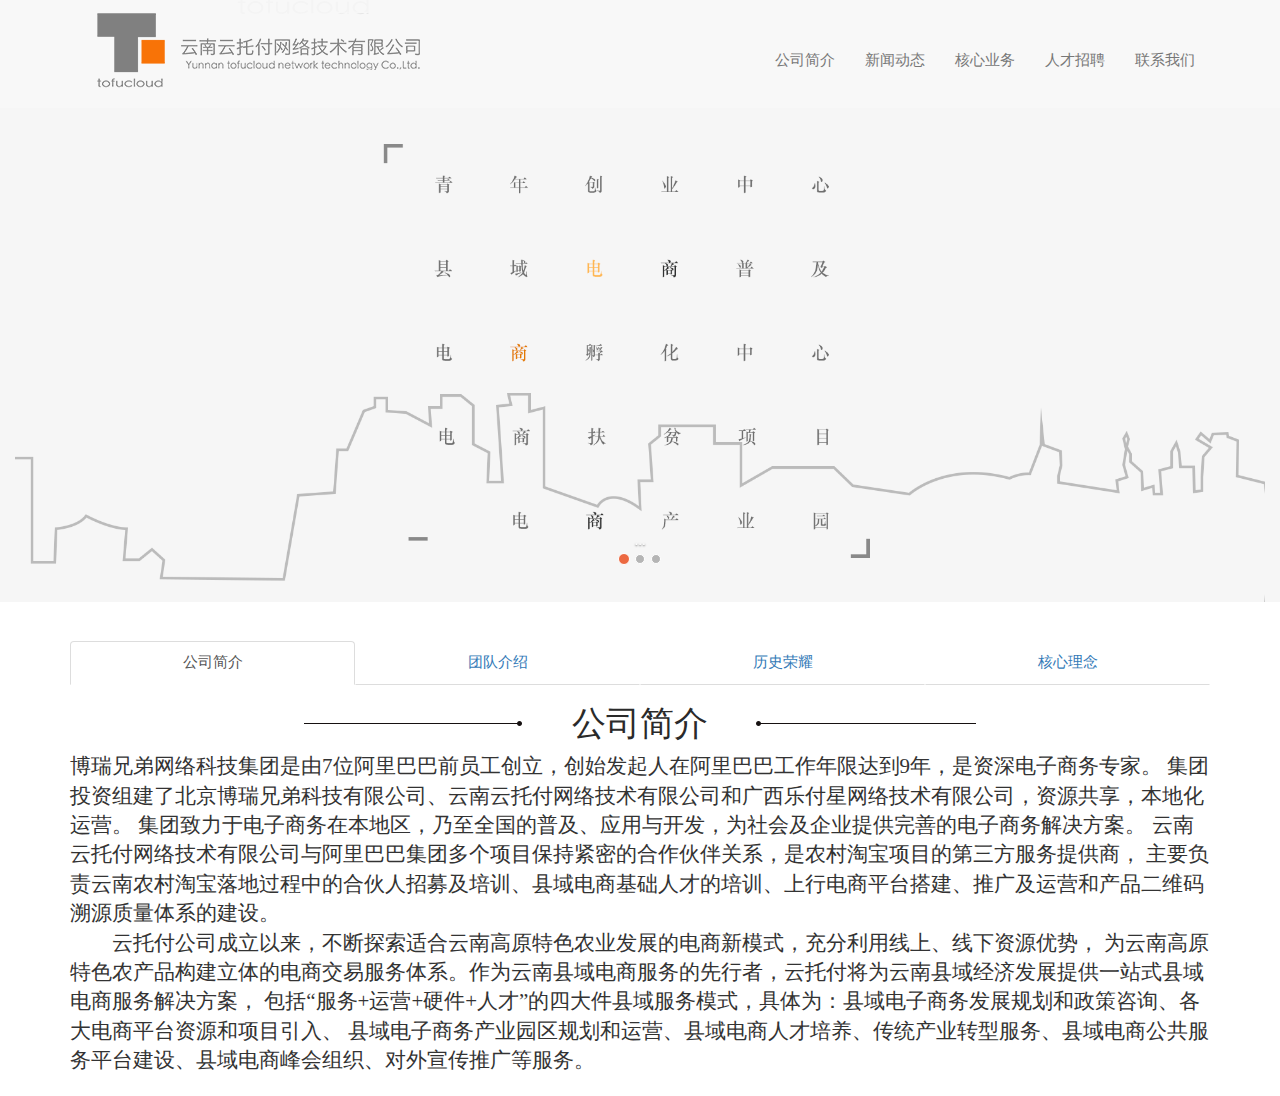
<file: src/main/webapp/index.html>
<!DOCTYPE html>
<html lang="zh">
<head>
    <meta http-equiv="Content-Type" content="text/html; charset=utf-8"/>
    <meta name="viewport" content="width=device-width,initial-scale=1,maximum-scale=1.0"/>
    <!--Bootstrap-->
    <link rel="stylesheet" type="text/css" href="resources/bootstrap-3.3.5-dist/css/bootstrap.min.css"/>
    <script src="resources/js/jquery-3.1.0.min.js"></script>
    <script src="resources/bootstrap-3.3.5-dist/js/bootstrap.min.js"></script>
    <!--自定义样式-->
    <link rel="stylesheet" type="text/css" href="resources/css/index.css">
    <title>首页</title>
</head>
<body>
<!--导航条开始-->
<nav class="navbar navbar-default navbar-fixed-top">
    <div class="container">
        <div class="navbar-header">
            <button type="button" class="navbar-toggle collapsed" data-toggle="collapse"
                    data-target="#bs-example-navbar-collapse-6" aria-expanded="false">
                <span class="sr-only">Toggle navigation</span>
                <span class="icon-bar"></span>
                <span class="icon-bar"></span>
                <span class="icon-bar"></span>
            </button>
            <a href="#">
                <img alt="Brand" src="resources/images/logo.png">
            </a>
        </div>
        <div class="collapse navbar-collapse pull-right">
            <ul class="nav navbar-nav">
                <li><a href="#">公司简介</a></li>
                <li><a href="#">新闻动态</a></li>
                <li><a href="#">核心业务</a></li>
                <li><a href="#">人才招聘</a></li>
                <li><a href="#">联系我们</a></li>
            </ul>
        </div>
    </div>
</nav>
<!--导航条结束-->
<!--banner开始-->
<div class="container-fluid banner">
    <div id="banner-box" class="carousel slide" data-ride="carousel">
        <!-- Indicators -->
        <ol class="carousel-indicators">
            <li data-target="#banner-box" data-slide-to="0" class="active"></li>
            <li data-target="#banner-box" data-slide-to="1"></li>
            <li data-target="#banner-box" data-slide-to="2"></li>
        </ol>
        <!-- Wrapper for slides -->
        <div class="carousel-inner" role="listbox">
            <div class="item active">
                <img src="resources/images/banner01.png" alt="...">
                <div class="carousel-caption">
                    ...
                </div>
            </div>
            <div class="item">
                <img src="resources/images/banner02.png" alt="...">
                <div class="carousel-caption">
                    ...
                </div>
            </div>
        </div>
    </div>
</div>
<!--banner结束-->
<h4>&nbsp;</h4>
<!--公司简介内容开始-->
<div class="container">
    <!-- Nav tabs -->
    <ul class="nav nav-tabs nav-justified" role="tablist">
        <li role="presentation" class="active"><a href="#home" role="tab" data-toggle="tab">公司简介</a></li>
        <li role="presentation"><a href="#profile" role="tab" data-toggle="tab">团队介绍</a></li>
        <li role="presentation"><a href="#messages" role="tab" data-toggle="tab">历史荣耀</a></li>
        <li role="presentation"><a href="#settings" role="tab" data-toggle="tab">核心理念</a></li>
    </ul>
    <!-- Tab panes -->
    <div class="tab-content">
        <div role="tabpanel" class="tab-pane active" id="home">
            <div class="title">
                <h1>公司简介</h1>
            </div>
            <p class="lead">
                博瑞兄弟网络科技集团是由7位阿里巴巴前员工创立，创始发起人在阿里巴巴工作年限达到9年，是资深电子商务专家。
                集团投资组建了北京博瑞兄弟科技有限公司、云南云托付网络技术有限公司和广西乐付星网络技术有限公司，资源共享，本地化运营。
                集团致力于电子商务在本地区，乃至全国的普及、应用与开发，为社会及企业提供完善的电子商务解决方案。
                云南云托付网络技术有限公司与阿里巴巴集团多个项目保持紧密的合作伙伴关系，是农村淘宝项目的第三方服务提供商，
                主要负责云南农村淘宝落地过程中的合伙人招募及培训、县域电商基础人才的培训、上行电商平台搭建、推广及运营和产品二维码溯源质量体系的建设。<br/>
                　　云托付公司成立以来，不断探索适合云南高原特色农业发展的电商新模式，充分利用线上、线下资源优势，
                为云南高原特色农产品构建立体的电商交易服务体系。作为云南县域电商服务的先行者，云托付将为云南县域经济发展提供一站式县域电商服务解决方案，
                包括“服务+运营+硬件+人才”的四大件县域服务模式，具体为：县域电子商务发展规划和政策咨询、各大电商平台资源和项目引入、
                县域电子商务产业园区规划和运营、县域电商人才培养、传统产业转型服务、县域电商公共服务平台建设、县域电商峰会组织、对外宣传推广等服务。
            </p>
        </div>
        <div role="tabpanel" class="tab-pane" id="profile">
            <div class="title">
                <h1>公司简介</h1>
            </div>
            <p class="lead">
                博瑞兄弟网络科技集团是由7位阿里巴巴前员工创立，创始发起人在阿里巴巴工作年限达到9年，是资深电子商务专家。
                集团投资组建了北京博瑞兄弟科技有限公司、云南云托付网络技术有限公司和广西乐付星网络技术有限公司，资源共享，本地化运营。
                集团致力于电子商务在本地区，乃至全国的普及、应用与开发，为社会及企业提供完善的电子商务解决方案。
                云南云托付网络技术有限公司与阿里巴巴集团多个项目保持紧密的合作伙伴关系，是农村淘宝项目的第三方服务提供商，
                主要负责云南农村淘宝落地过程中的合伙人招募及培训、县域电商基础人才的培训、上行电商平台搭建、推广及运营和产品二维码溯源质量体系的建设。<br/>
                　　云托付公司成立以来，不断探索适合云南高原特色农业发展的电商新模式，充分利用线上、线下资源优势，
                为云南高原特色农产品构建立体的电商交易服务体系。作为云南县域电商服务的先行者，云托付将为云南县域经济发展提供一站式县域电商服务解决方案，
                包括“服务+运营+硬件+人才”的四大件县域服务模式，具体为：县域电子商务发展规划和政策咨询、各大电商平台资源和项目引入、
                县域电子商务产业园区规划和运营、县域电商人才培养、传统产业转型服务、县域电商公共服务平台建设、县域电商峰会组织、对外宣传推广等服务。
            </p>
        </div>
        <div role="tabpanel" class="tab-pane" id="messages">
            <div class="title">
                <h1>公司简介</h1>
            </div>
            <p class="lead">
                &nbsp;&nbsp;博瑞兄弟网络科技集团是由7位阿里巴巴前员工创立，创始发起人在阿里巴巴工作年限达到9年，是资深电子商务专家。
                集团投资组建了北京博瑞兄弟科技有限公司、云南云托付网络技术有限公司和广西乐付星网络技术有限公司，资源共享，本地化运营。
                集团致力于电子商务在本地区，乃至全国的普及、应用与开发，为社会及企业提供完善的电子商务解决方案。
                云南云托付网络技术有限公司与阿里巴巴集团多个项目保持紧密的合作伙伴关系，是农村淘宝项目的第三方服务提供商，
                主要负责云南农村淘宝落地过程中的合伙人招募及培训、县域电商基础人才的培训、上行电商平台搭建、推广及运营和产品二维码溯源质量体系的建设。<br/>
                　　云托付公司成立以来，不断探索适合云南高原特色农业发展的电商新模式，充分利用线上、线下资源优势，
                为云南高原特色农产品构建立体的电商交易服务体系。作为云南县域电商服务的先行者，云托付将为云南县域经济发展提供一站式县域电商服务解决方案，
                包括“服务+运营+硬件+人才”的四大件县域服务模式，具体为：县域电子商务发展规划和政策咨询、各大电商平台资源和项目引入、
                县域电子商务产业园区规划和运营、县域电商人才培养、传统产业转型服务、县域电商公共服务平台建设、县域电商峰会组织、对外宣传推广等服务。
            </p>
        </div>
        <div role="tabpanel" class="tab-pane" id="settings">
            <div class="title">
                <h1>公司简介</h1>
            </div>
            <p class="lead">
                博瑞兄弟网络科技集团是由7位阿里巴巴前员工创立，创始发起人在阿里巴巴工作年限达到9年，是资深电子商务专家。
                集团投资组建了北京博瑞兄弟科技有限公司、云南云托付网络技术有限公司和广西乐付星网络技术有限公司，资源共享，本地化运营。
                集团致力于电子商务在本地区，乃至全国的普及、应用与开发，为社会及企业提供完善的电子商务解决方案。
                云南云托付网络技术有限公司与阿里巴巴集团多个项目保持紧密的合作伙伴关系，是农村淘宝项目的第三方服务提供商，
                主要负责云南农村淘宝落地过程中的合伙人招募及培训、县域电商基础人才的培训、上行电商平台搭建、推广及运营和产品二维码溯源质量体系的建设。<br/>
                　　云托付公司成立以来，不断探索适合云南高原特色农业发展的电商新模式，充分利用线上、线下资源优势，
                为云南高原特色农产品构建立体的电商交易服务体系。作为云南县域电商服务的先行者，云托付将为云南县域经济发展提供一站式县域电商服务解决方案，
                包括“服务+运营+硬件+人才”的四大件县域服务模式，具体为：县域电子商务发展规划和政策咨询、各大电商平台资源和项目引入、
                县域电子商务产业园区规划和运营、县域电商人才培养、传统产业转型服务、县域电商公共服务平台建设、县域电商峰会组织、对外宣传推广等服务。
            </p>
        </div>
    </div>
</div>
<!--公司简介结束-->
<!--新闻动态开始-->
<div>


</div>
<!--新闻动态结束-->
<div></div>
</body>
</html>
</file>
<file: src/main/webapp/resources/css/index.css>
/*全局字体*/
* {
    font-family: "微软雅黑";
    font-size: 15px;
}

/*导航*/
.navbar-nav > li > a {
    padding-top: 50px;
}

.navbar-default {
    border-bottom: none;
}

.carousel {
    margin-top: 108px;
}

.banner {
    background-color: #f6f6f6;
    border-bottom: none;
}

.carousel-indicators .active {
    background-color: #ec6941;
}

.carousel-indicators li {
    background-color: #b5b5b5;
}

.title {
    position: relative;
}

.title h1 {
    font-family: "微软雅黑";
    font-size: 34px;
    color: #2a2a2a;
    text-align: center;
    background: url("../images/gongsijianjie.png") no-repeat 50%;
}

.nav-justified li{
    border: none;
}
</file>
